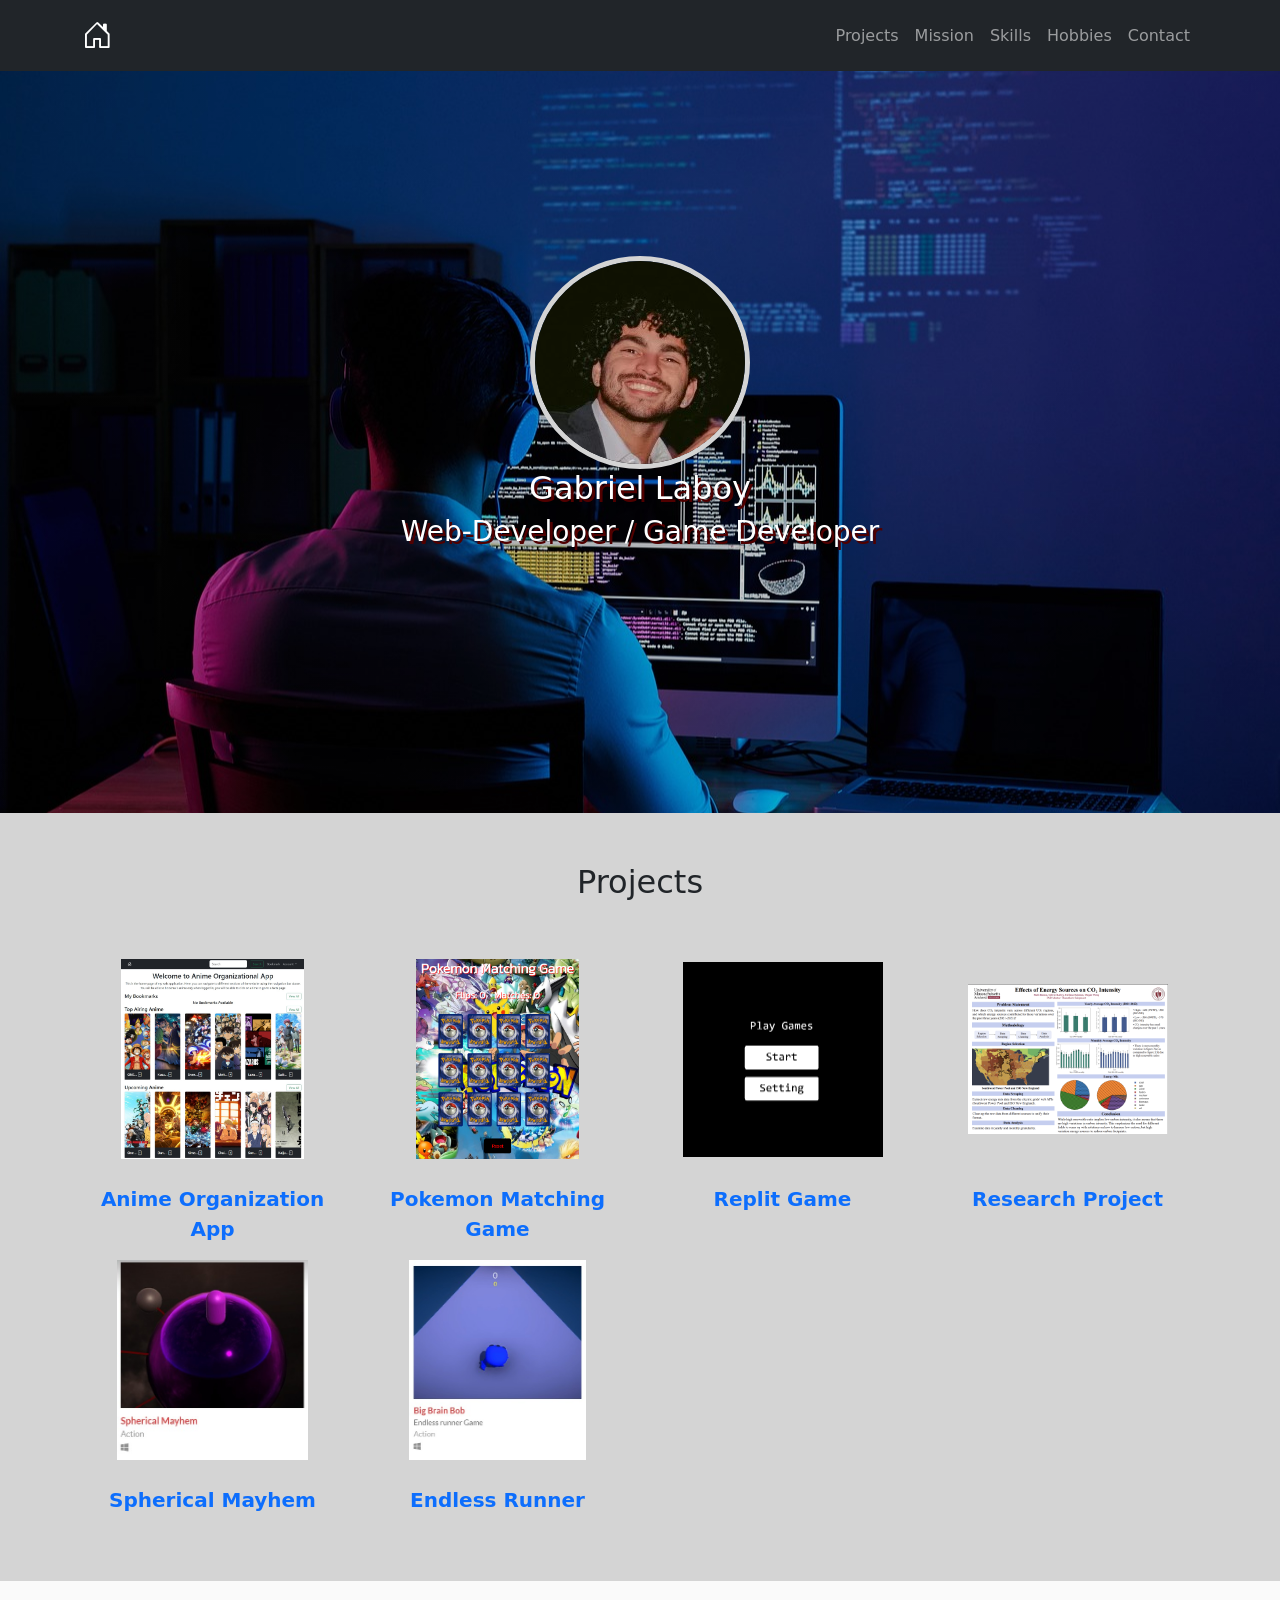
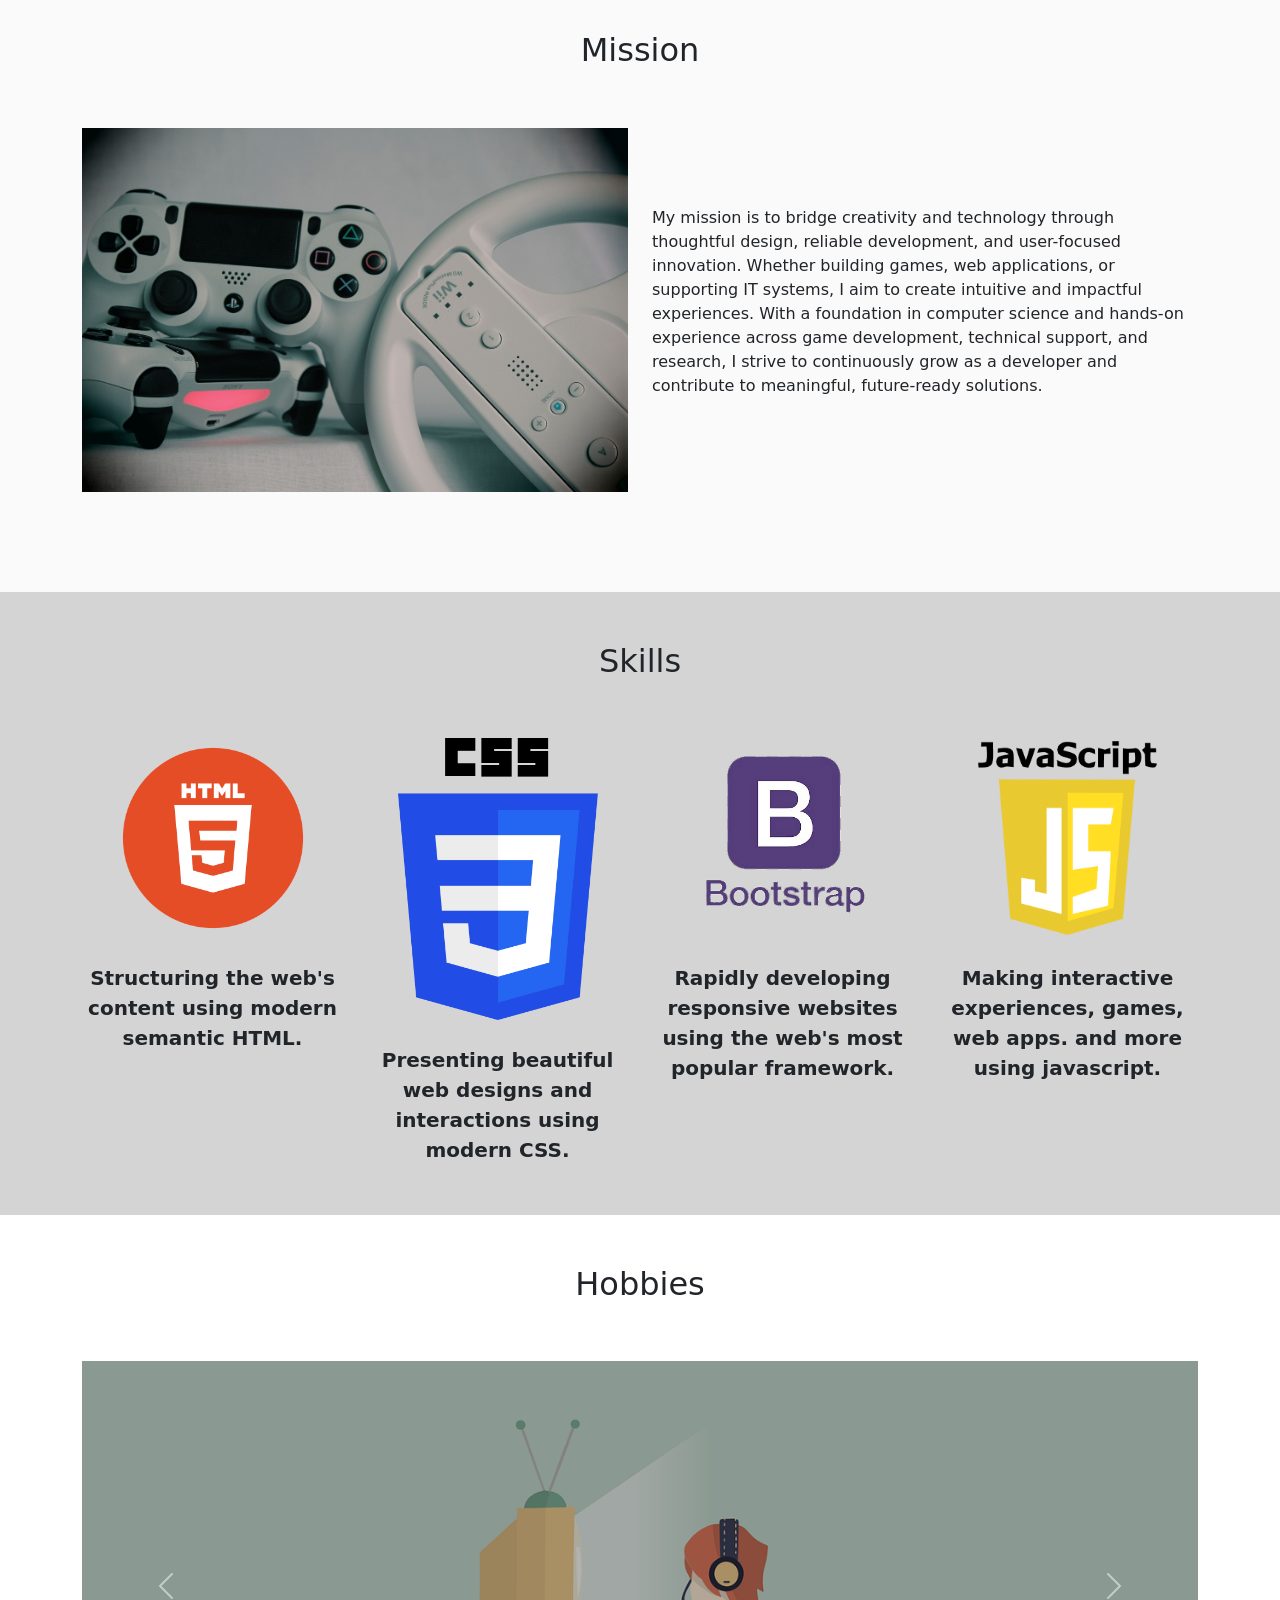
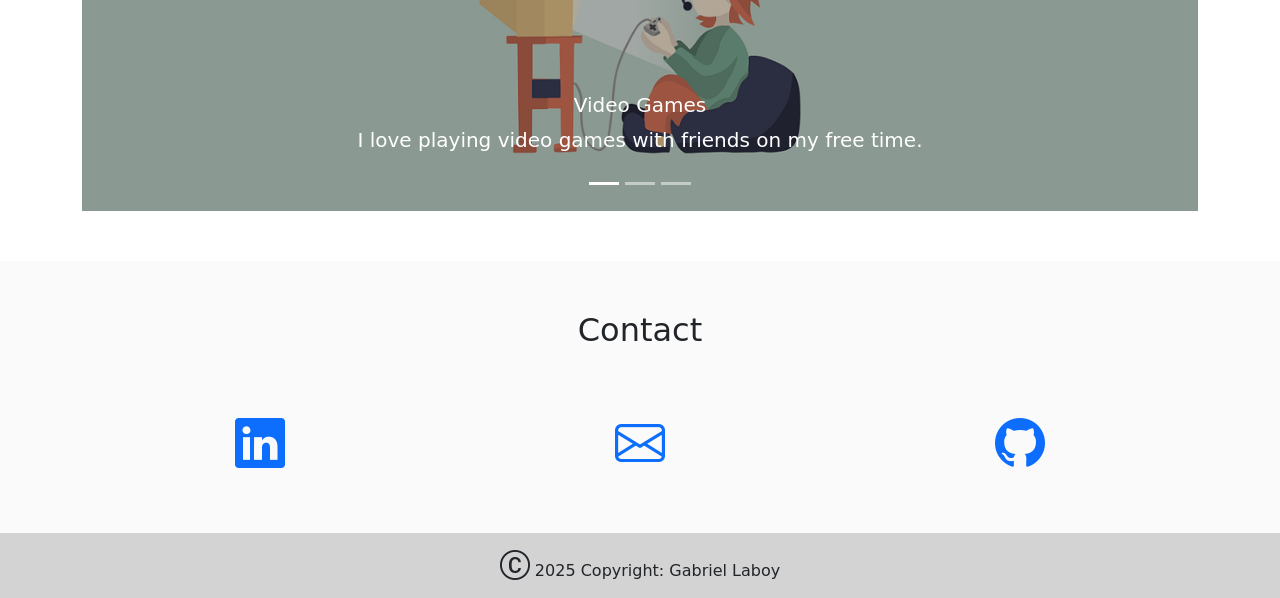
<file: index.html>
<!DOCTYPE html>
<html>
  <head>
    <meta charset="utf-8">
    <meta name="viewport" content="width=device-width">  
    <meta name="milestone" content="Portfolio">
    <!-- TODO: Replace this with your title -->
    <title>Gabriel Laboy Portfolio</title>  
    <!-- 
			TODO: Add Bootstrap CSS link tag from: 
      https://getbootstrap.com/docs/5.2/getting-started/introduction/
		-->
    <link href="https://cdn.jsdelivr.net/npm/bootstrap@5.3.0/dist/css/bootstrap.min.css" rel="stylesheet" integrity="sha384-9ndCyUaIbzAi2FUVXJi0CjmCapSmO7SnpJef0486qhLnuZ2cdeRhO02iuK6FUUVM" crossorigin="anonymous">

    <!-- 
			TODO: Add Bootstrap Icons link tag from: 
			https://icons.getbootstrap.com/
			(Remember, the CDN link is towards the bottom of the page!)
		-->
    <link rel="stylesheet" href="https://cdn.jsdelivr.net/npm/bootstrap-icons@1.10.5/font/bootstrap-icons.css">

    <!-- Custom styles (these can extend the default Bootstrap styles) -->
    <link href="style.css" rel="stylesheet" type="text/css" />
  </head>

  <body class="scroll-top"
    data-bs-spy="scroll"
    data-bs-target=".navbar"
    data-bs-offset="100">

    <nav class="navbar navbar-expand-md fixed-top navbar-dark bg-dark">
      <div class="container">
        <a href="#hero-section" class="navbar-brand">
          <i class="bi bi-house-door"></i>
        </a>

        <button class="navbar-toggler" 
          data-bs-toggle="collapse" 
          data-bs-target="#nav-collapse">
          <span class="navbar-toggler-icon"></span>
        </button>
        
        <div class="collapse navbar-collapse" id="nav-collapse">
          <div class="navbar-nav ms-auto">
            <a href="#project-section-target" class="nav-link">Projects</a>
            <a href="#mission-section-target" class="nav-link">Mission</a>
            <a href="#skills-section-target" class="nav-link">Skills</a>
            <a href="#carousel-target" class="nav-link">Hobbies</a>
            <a href="#contact-section-target" class="nav-link">Contact</a>
          </div>
        </div>
      </div>
    </nav>
    <!-- Hero section -->
  	<section id="hero-section">
      <div class="container">
        <img src="img/image-3.jpg" alt="Head shot">
        <h2>Gabriel Laboy</h2>
        <h3>Web-Developer / Game Developer</h3>
      </div>
  	</section>

    <!-- Project Section -->
    <section id="project-section">
      <div id="project-section-target"></div>
      <div class="container text-center">
        <h2>Projects</h2>
        <div class="row align-items-start row-cols-md-2 row-cols-sm-1 row-cols-lg-4">
          <div class="col-12">
            <img src="img/AnimeApplication2.jpg" alt="Anime Organization App">
            <a href="https://github.com/glaboy02/my-web-application" target="_blank" rel="noopener noreferrer">
              <div class="caption">Anime Organization App</div>
            </a>
          </div>
          
          <div class="col-12">
            <img src="img/PokemonMatchingGame.png" alt="Pokemon Matching Game">
            <a href="https://glaboy02.github.io/matching-game.github.io/" target="_blank" rel="noopener noreferrer"><div class="caption">Pokemon Matching Game</div></a>
          </div>
          <!-- <div class="col-12">
            <img src="img/FloorIsLava.png" alt="FloorIsLava Game">
            <a href="https://play.unity.com/mg/other/floorislava-719" target="_blank" rel="noopener noreferrer"><div class="caption">Unity FloorIsLava Game</div></a>
          </div>
          <div class="col-12">
            <img src="img/UnityKartGame.png" alt="Unity Kart Game">
            <a href="https://play.unity.com/mg/karting/kart-game-466" target="_blank" rel="noopener noreferrer"><div class="caption">Unity Kart Game</div></a>
          </div> -->
          <div class="col-12">
            <img src="img/Replit-Game.png" alt="Replit-Game">
            <a href="https://glaboy02.github.io/replit-game/" target="_blank" rel="noopener noreferrer"><div class="caption">Replit Game</div></a>
          </div>
          <div class="col-12">
            <img src="img/research-project-image.png" alt="Research Project Image">
            <a href="https://github.com/glaboy02/research-project" target="_blank" rel="noopener noreferrer"><div class="caption">Research Project</div></a>
          </div>
          <div class="col-12">
            <img src="img/SphericalMayhem.jpg" alt="Spherical Mayhem Game">
            <a href="https://glaboy02.itch.io/spherical-mayhem" target="_blank" rel="noopener noreferrer">
              <div class="caption">Spherical Mayhem</div>
            </a>
          </div>
          <div class="col-12">
            <img src="img/endlessRunnerImage.jpg" alt="Endless Runner Game">
            <a href="https://glaboy02.itch.io/spherical-mayhem" target="_blank" rel="noopener noreferrer">
              <div class="caption">Endless Runner</div>
            </a>
          </div>
          <!-- <div class="col-12">
            <img id="css" src="img/css-image.png" alt="CSS logo">
            <div class="caption">Presenting beautiful web designs and interactions using modern CSS.</div>
          </div> -->
          
        </div>
        
      </div>
  	</section>
    
  	<!-- Mission/Meet-me section -->
    <section id="mission-section">
      <div id="mission-section-target"></div>
      <div class="container">
        <h2>Mission</h2>
        <div class="row text-center">
          <div class="image col-sm-6">
            <img src="img/image-2.jpg" alt="video game controllers">
          </div>
        
          <div class="text col-sm-6">
            <p>My mission is to bridge creativity and technology through thoughtful design, reliable development, and user-focused innovation. Whether building games, web applications, or supporting IT systems, I aim to create intuitive and impactful experiences. With a foundation in computer science and hands-on experience across game development, technical support, and research, I strive to continuously grow as a developer and contribute to meaningful, future-ready solutions.</p>
          </div>
          
        </div>
      </div>
  	</section>
  
    <!-- Skills section -->
    <section id="skills-section">
      <div id="skills-section-target"></div>
      <div class="container text-center">
        <h2>Skills</h2>
        <div class="row align-items-start row-cols-md-2 row-cols-sm-1 row-cols-lg-4">
          <div class="col-12">
            <img src="img/html-image.webp" alt="HTML logo">
            <div class="caption">Structuring the web's content using modern semantic HTML.</div>
          </div>
          <div class="col-12">
            <img id="css" src="img/css-image.png" alt="CSS logo">
            <div class="caption">Presenting beautiful web designs and interactions using modern CSS.</div>
          </div>
          <div class="col-12">
            <img src="img/bootstrap-image.png" alt="Bootstrap logo">
            <div class="caption">Rapidly developing responsive websites using the web's most popular framework.</div>
          </div>
          <div class="col-12">
            <img src="img/javascript-image.png" alt="JavaScript logo">
            <div class="caption">Making interactive experiences, games, web apps. and more using javascript.</div>
          </div>
        </div>
        
      </div>
  	</section>

    <!-- Carousel Section -->
    <section id="carousel">
      <div id="carousel-target"></div>
      <div class="container">
        <h2>Hobbies</h2>
        <div id="carouselExampleCaptions" class="carousel slide" data-bs-interval="false">
            <div class="carousel-indicators">
              <button type="button" data-bs-target="#carouselExampleCaptions" data-bs-slide-to="0" class="active" aria-current="true" aria-label="Slide 1"></button>
              <button type="button" data-bs-target="#carouselExampleCaptions" data-bs-slide-to="1" aria-label="Slide 2"></button>
              <button type="button" data-bs-target="#carouselExampleCaptions" data-bs-slide-to="2" aria-label="Slide 3"></button>
            </div>
            <div class="carousel-inner">
              <div class="carousel-item active">
                <img src="img/video-game-image.webp" class="d-block w-100" alt="...">
                <div class="carousel-caption d-md-block">
                  <h5>Video Games</h5>
                  <p>I love playing video games with friends on my free time.</p>
                </div>
              </div>
              <div class="carousel-item">
                <img src="img/rugby-image.avif" class="d-block w-100" alt="...">
                <div class="carousel-caption d-md-block">
                  <h5>Rugby</h5>
                  <p>In College I play on my schools rugby team for fun and it is great exercise.</p>
                </div>
              </div>
              <div class="carousel-item">
                <img src="img/anime-image.avif" class="d-block w-100" alt="...">
                <div class="carousel-caption d-md-block">
                  <h5>Anime / Manga</h5>
                  <p>I love to watch anime in my free time. I also like to read manga.</p>
                </div>
              </div>
            </div>
            <button class="carousel-control-prev" type="button" data-bs-target="#carouselExampleCaptions" data-bs-slide="prev">
              <span class="carousel-control-prev-icon" aria-hidden="true"></span>
              <span class="visually-hidden">Previous</span>
            </button>
            <button class="carousel-control-next" type="button" data-bs-target="#carouselExampleCaptions" data-bs-slide="next">
              <span class="carousel-control-next-icon" aria-hidden="true"></span>
              <span class="visually-hidden">Next</span>
            </button>
          </div>
      </div>
    </section>

    <!-- Contact Section -->
    <section id="contact-section">
      <div id="contact-section-target"></div>
      <div class="container text-center">
        <h2>Contact</h2>
        <div class="row align-items-start row-cols-md-3 row-cols-sm-1 row-cols-lg-3">
          <div class="col-12">
            <a href="https://www.linkedin.com/in/gabriel-laboy555" target="_blank" rel="noopener noreferrer">
              <i class="bi bi-linkedin"></i>
            </a>
          </div>
          <div class="col-12">
            <a href="mailto:glaboy02@gmail.com" target="_blank" rel="noopener noreferrer">
              <i class="bi bi-envelope"></i>
            </a>
          </div>
          <div class="col-12">
            <a href="https://github.com/glaboy02" target="_blank" rel="noopener noreferrer">
              <i class="bi bi-github"></i>
            </a> 
          </div>
        </div>
      </div>
    </section>
  
    <!-- Footer section -->
    <section id="footer-section">
      <i class="bi bi-c-circle"></i> 2025 Copyright: Gabriel Laboy
    </section>
  
    <!-- 
  		TODO: Paste Bootstrap JavaScript script tag from:
  		https://getbootstrap.com/docs/5.2/getting-started/introduction/
  	-->
      <script src="https://cdn.jsdelivr.net/npm/bootstrap@5.3.0/dist/js/bootstrap.bundle.min.js" integrity="sha384-geWF76RCwLtnZ8qwWowPQNguL3RmwHVBC9FhGdlKrxdiJJigb/j/68SIy3Te4Bkz" crossorigin="anonymous"></script>

	
  </body>
</html>
</file>
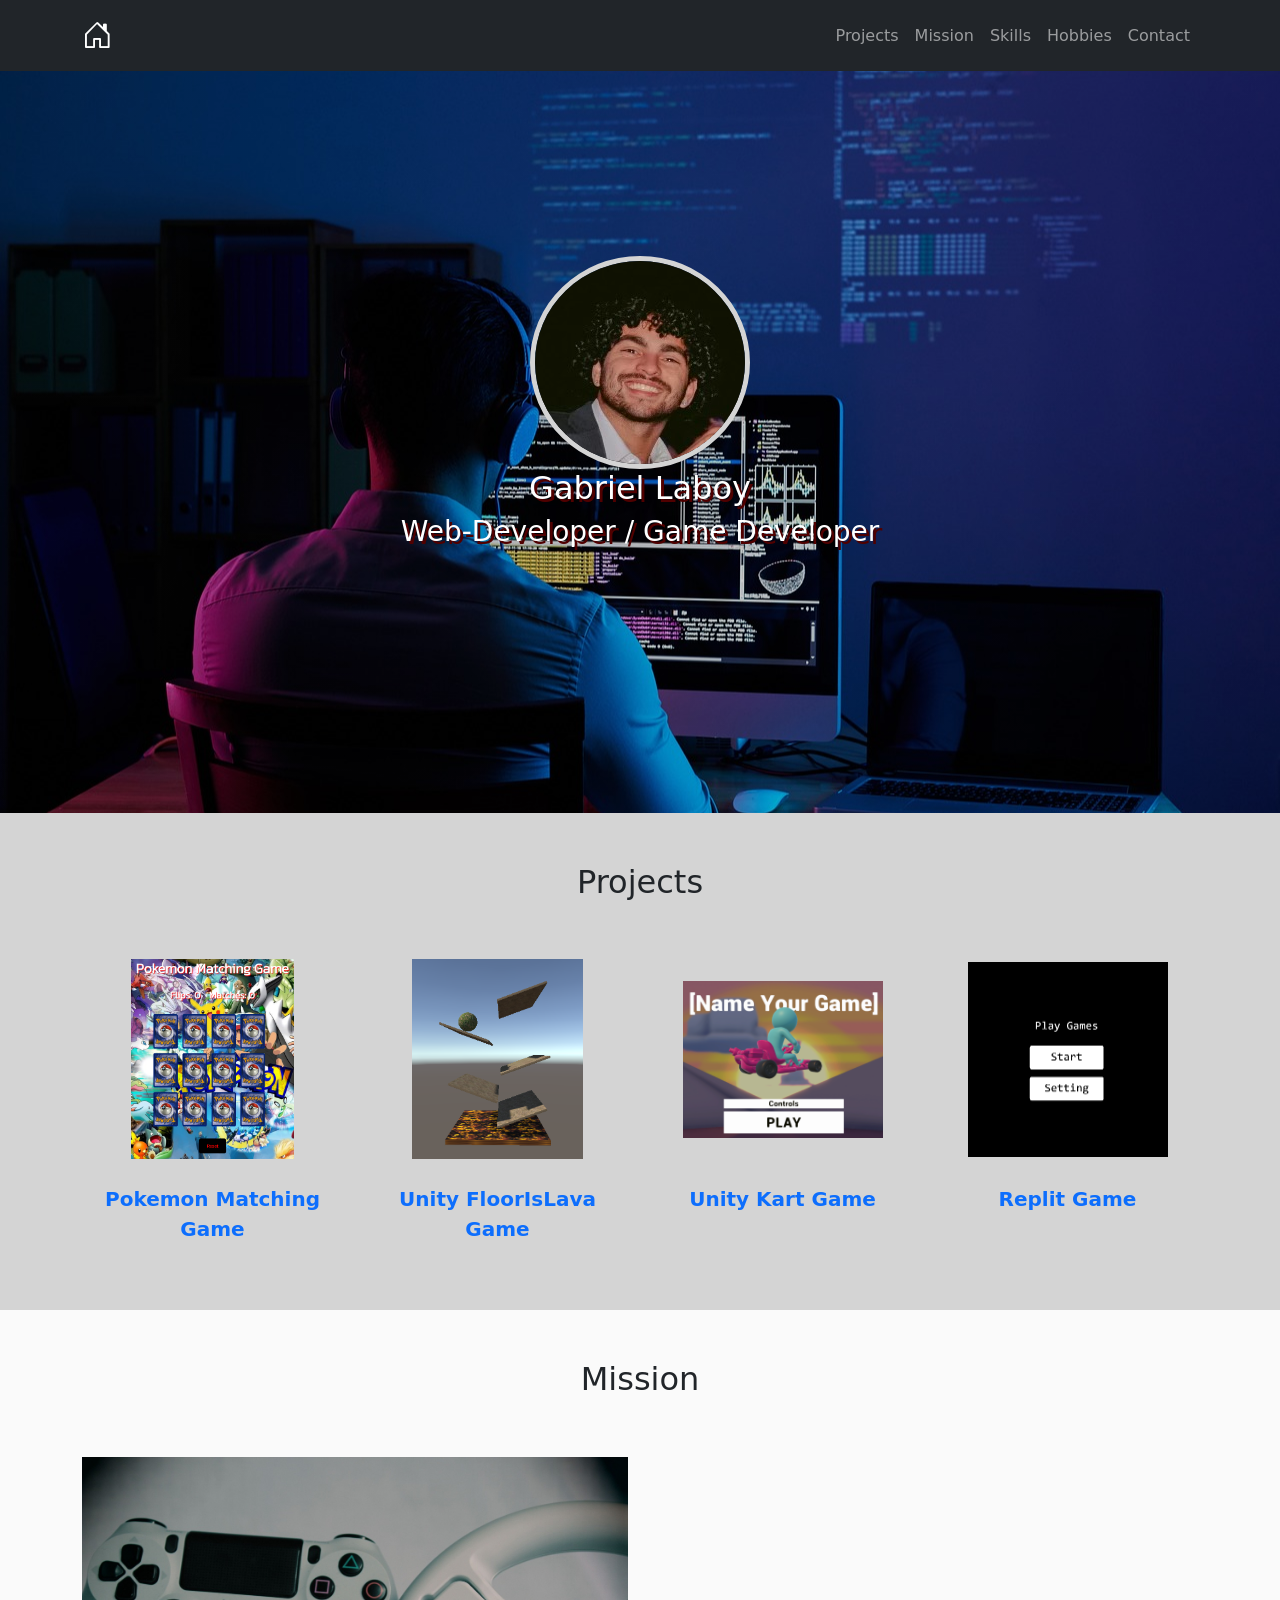
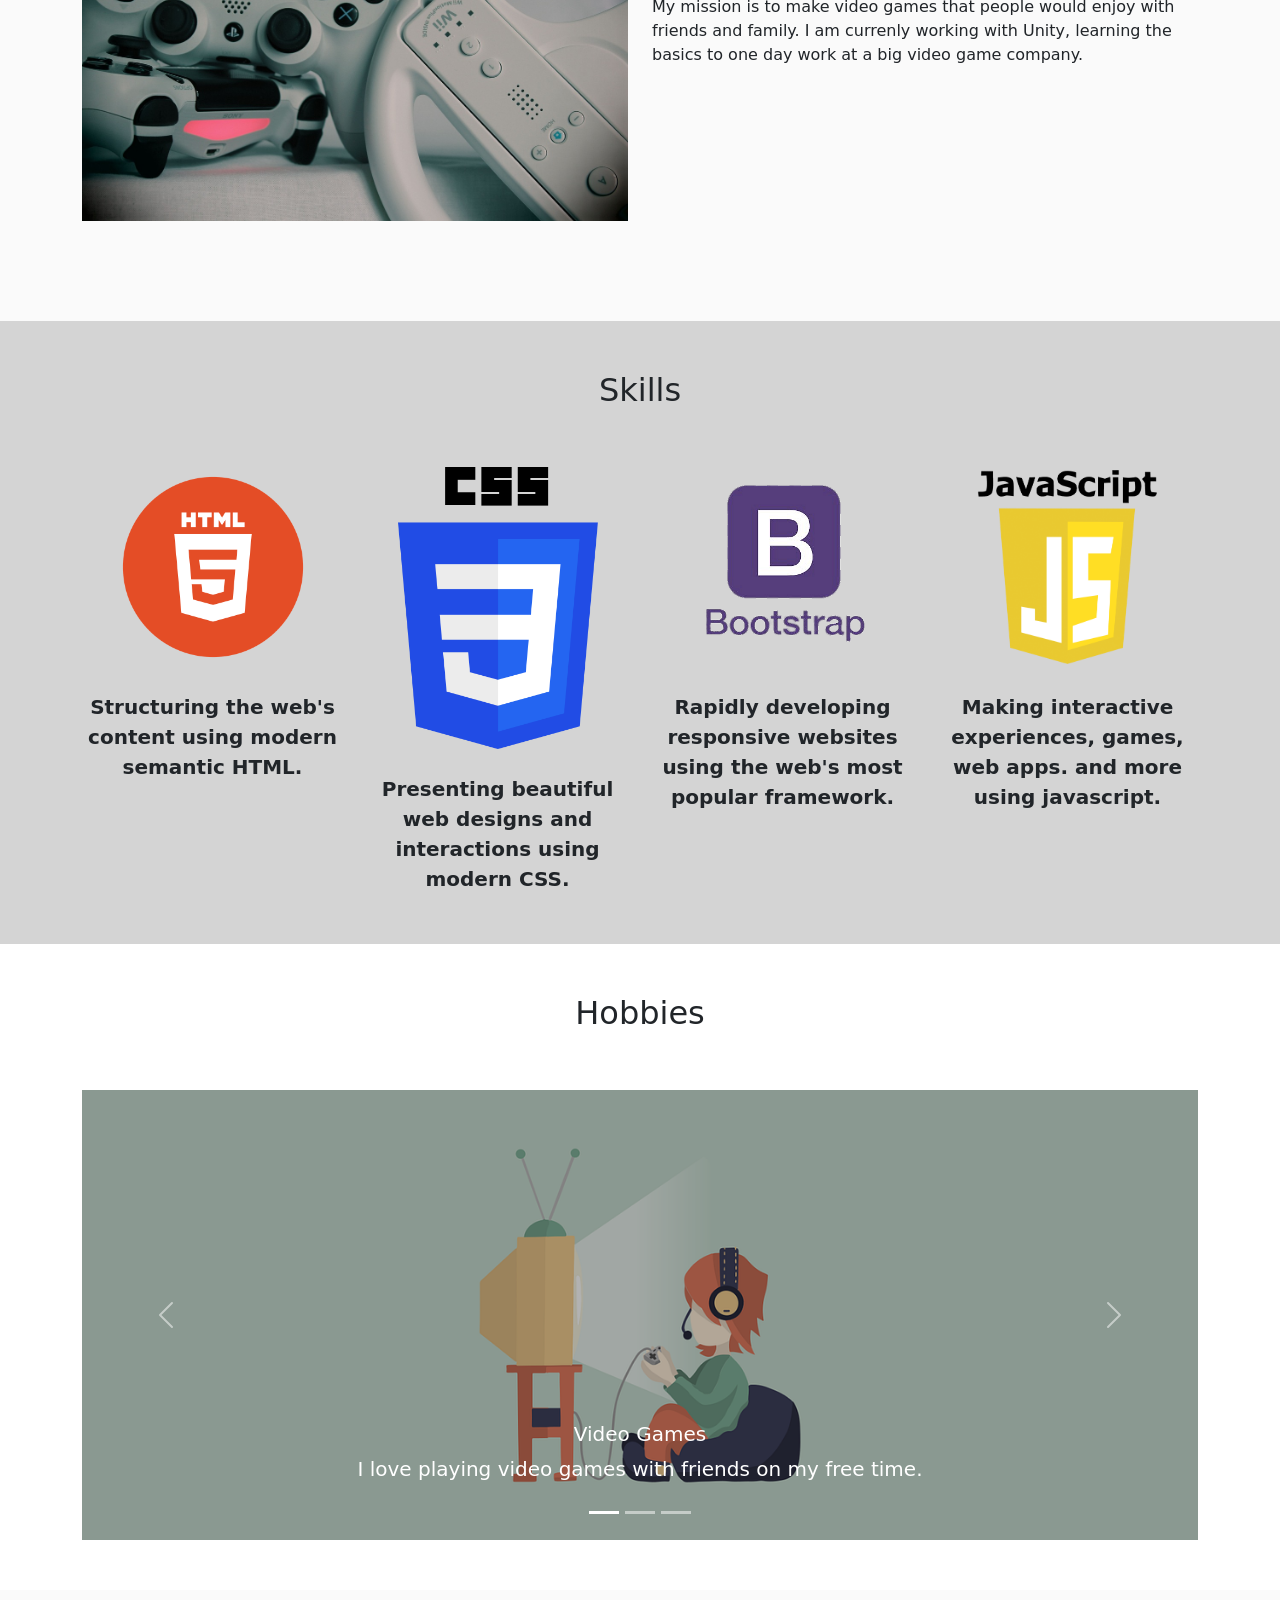
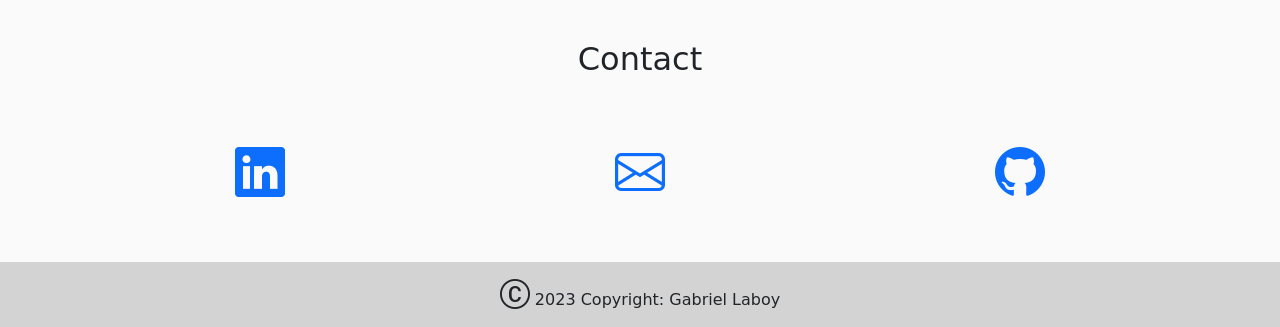
<file: index-Gaming-Desktop.html>
<!DOCTYPE html>
<html>
  <head>
    <meta charset="utf-8">
    <meta name="viewport" content="width=device-width">  
    <meta name="milestone" content="Portfolio">
    <!-- TODO: Replace this with your title -->
    <title>Gabriel Laboy Portfolio</title>  
    <!-- 
			TODO: Add Bootstrap CSS link tag from: 
      https://getbootstrap.com/docs/5.2/getting-started/introduction/
		-->
    <link href="https://cdn.jsdelivr.net/npm/bootstrap@5.3.0/dist/css/bootstrap.min.css" rel="stylesheet" integrity="sha384-9ndCyUaIbzAi2FUVXJi0CjmCapSmO7SnpJef0486qhLnuZ2cdeRhO02iuK6FUUVM" crossorigin="anonymous">

    <!-- 
			TODO: Add Bootstrap Icons link tag from: 
			https://icons.getbootstrap.com/
			(Remember, the CDN link is towards the bottom of the page!)
		-->
    <link rel="stylesheet" href="https://cdn.jsdelivr.net/npm/bootstrap-icons@1.10.5/font/bootstrap-icons.css">

    <!-- Custom styles (these can extend the default Bootstrap styles) -->
    <link href="style.css" rel="stylesheet" type="text/css" />
  </head>

  <body class="scroll-top"
    data-bs-spy="scroll"
    data-bs-target=".navbar"
    data-bs-offset="100">

    <nav class="navbar navbar-expand-md fixed-top navbar-dark bg-dark">
      <div class="container">
        <a href="#hero-section" class="navbar-brand">
          <i class="bi bi-house-door"></i>
        </a>

        <button class="navbar-toggler" 
          data-bs-toggle="collapse" 
          data-bs-target="#nav-collapse">
          <span class="navbar-toggler-icon"></span>
        </button>
        
        <div class="collapse navbar-collapse" id="nav-collapse">
          <div class="navbar-nav ms-auto">
            <a href="#project-section-target" class="nav-link">Projects</a>
            <a href="#mission-section-target" class="nav-link">Mission</a>
            <a href="#skills-section-target" class="nav-link">Skills</a>
            <a href="#carousel-target" class="nav-link">Hobbies</a>
            <a href="#contact-section-target" class="nav-link">Contact</a>
          </div>
        </div>
      </div>
    </nav>
    <!-- Hero section -->
  	<section id="hero-section">
      <div class="container">
        <img src="img/image-3.jpg" alt="Head shot">
        <h2>Gabriel Laboy</h2>
        <h3>Web-Developer / Game Developer</h3>
      </div>
  	</section>

    <!-- Project Section -->
    <section id="project-section">
      <div id="project-section-target"></div>
      <div class="container text-center">
        <h2>Projects</h2>
        <div class="row align-items-start row-cols-md-2 row-cols-sm-1 row-cols-lg-4">
          <div class="col-12">
            <img src="img/PokemonMatchingGame.png" alt="Pokemon Matching Game">
            <a href="https://glaboy02.github.io/matching-game.github.io/" target="_blank" rel="noopener noreferrer"><div class="caption">Pokemon Matching Game</div></a>
          </div>
          <div class="col-12">
            <img src="img/FloorIsLava.png" alt="FloorIsLava Game">
            <a href="https://play.unity.com/mg/other/floorislava-719" target="_blank" rel="noopener noreferrer"><div class="caption">Unity FloorIsLava Game</div></a>
          </div>
          <div class="col-12">
            <img src="img/UnityKartGame.png" alt="Unity Kart Game">
            <a href="https://play.unity.com/mg/karting/kart-game-466" target="_blank" rel="noopener noreferrer"><div class="caption">Unity Kart Game</div></a>
          </div>
          <div class="col-12">
            <img src="img/Replit-Game.png" alt="Replit-Game">
            <a href="https://glaboy02.github.io/replit-game/" target="_blank" rel="noopener noreferrer"><div class="caption">Replit Game</div></a>
          </div>
          <!-- <div class="col-12">
            <img id="css" src="img/css-image.png" alt="CSS logo">
            <div class="caption">Presenting beautiful web designs and interactions using modern CSS.</div>
          </div> -->
          
        </div>
        
      </div>
  	</section>
    
  	<!-- Mission/Meet-me section -->
    <section id="mission-section">
      <div id="mission-section-target"></div>
      <div class="container">
        <h2>Mission</h2>
        <div class="row text-center">
          <div class="image col-sm-6">
            <img src="img/image-2.jpg" alt="video game controllers">
          </div>
        
          <div class="text col-sm-6">
            <p>My mission is to make video games that people would enjoy with friends and family. I am currenly working with Unity, learning the basics to one day work at a big video game company.</p>
          </div>
          
        </div>
      </div>
  	</section>
  
    <!-- Skills section -->
    <section id="skills-section">
      <div id="skills-section-target"></div>
      <div class="container text-center">
        <h2>Skills</h2>
        <div class="row align-items-start row-cols-md-2 row-cols-sm-1 row-cols-lg-4">
          <div class="col-12">
            <img src="img/html-image.webp" alt="HTML logo">
            <div class="caption">Structuring the web's content using modern semantic HTML.</div>
          </div>
          <div class="col-12">
            <img id="css" src="img/css-image.png" alt="CSS logo">
            <div class="caption">Presenting beautiful web designs and interactions using modern CSS.</div>
          </div>
          <div class="col-12">
            <img src="img/bootstrap-image.png" alt="Bootstrap logo">
            <div class="caption">Rapidly developing responsive websites using the web's most popular framework.</div>
          </div>
          <div class="col-12">
            <img src="img/javascript-image.png" alt="JavaScript logo">
            <div class="caption">Making interactive experiences, games, web apps. and more using javascript.</div>
          </div>
        </div>
        
      </div>
  	</section>

    <!-- Carousel Section -->
    <section id="carousel">
      <div id="carousel-target"></div>
      <div class="container">
        <h2>Hobbies</h2>
        <div id="carouselExampleCaptions" class="carousel slide" data-bs-interval="false">
            <div class="carousel-indicators">
              <button type="button" data-bs-target="#carouselExampleCaptions" data-bs-slide-to="0" class="active" aria-current="true" aria-label="Slide 1"></button>
              <button type="button" data-bs-target="#carouselExampleCaptions" data-bs-slide-to="1" aria-label="Slide 2"></button>
              <button type="button" data-bs-target="#carouselExampleCaptions" data-bs-slide-to="2" aria-label="Slide 3"></button>
            </div>
            <div class="carousel-inner">
              <div class="carousel-item active">
                <img src="img/video-game-image.webp" class="d-block w-100" alt="...">
                <div class="carousel-caption d-md-block">
                  <h5>Video Games</h5>
                  <p>I love playing video games with friends on my free time.</p>
                </div>
              </div>
              <div class="carousel-item">
                <img src="img/rugby-image.avif" class="d-block w-100" alt="...">
                <div class="carousel-caption d-md-block">
                  <h5>Rugby</h5>
                  <p>In College I play on my schools rugby team for fun and it is great exercise.</p>
                </div>
              </div>
              <div class="carousel-item">
                <img src="img/anime-image.avif" class="d-block w-100" alt="...">
                <div class="carousel-caption d-md-block">
                  <h5>Anime / Manga</h5>
                  <p>I love to watch anime in my free time. I also like to read manga.</p>
                </div>
              </div>
            </div>
            <button class="carousel-control-prev" type="button" data-bs-target="#carouselExampleCaptions" data-bs-slide="prev">
              <span class="carousel-control-prev-icon" aria-hidden="true"></span>
              <span class="visually-hidden">Previous</span>
            </button>
            <button class="carousel-control-next" type="button" data-bs-target="#carouselExampleCaptions" data-bs-slide="next">
              <span class="carousel-control-next-icon" aria-hidden="true"></span>
              <span class="visually-hidden">Next</span>
            </button>
          </div>
      </div>
    </section>

    <!-- Contact Section -->
    <section id="contact-section">
      <div id="contact-section-target"></div>
      <div class="container text-center">
        <h2>Contact</h2>
        <div class="row align-items-start row-cols-md-3 row-cols-sm-1 row-cols-lg-3">
          <div class="col-12">
            <a href="https://www.linkedin.com/in/gabriel-laboy555" target="_blank" rel="noopener noreferrer">
              <i class="bi bi-linkedin"></i>
            </a>
          </div>
          <div class="col-12">
            <a href="mailto:glaboy02@gmail.com" target="_blank" rel="noopener noreferrer">
              <i class="bi bi-envelope"></i>
            </a>
          </div>
          <div class="col-12">
            <a href="https://github.com/glaboy02" target="_blank" rel="noopener noreferrer">
              <i class="bi bi-github"></i>
            </a> 
          </div>
        </div>
      </div>
    </section>
  
    <!-- Footer section -->
    <section id="footer-section">
      <i class="bi bi-c-circle"></i> 2023 Copyright: Gabriel Laboy
    </section>
  
    <!-- 
  		TODO: Paste Bootstrap JavaScript script tag from:
  		https://getbootstrap.com/docs/5.2/getting-started/introduction/
  	-->
      <script src="https://cdn.jsdelivr.net/npm/bootstrap@5.3.0/dist/js/bootstrap.bundle.min.js" integrity="sha384-geWF76RCwLtnZ8qwWowPQNguL3RmwHVBC9FhGdlKrxdiJJigb/j/68SIy3Te4Bkz" crossorigin="anonymous"></script>

	
  </body>
</html>
</file>
<file: style.css>
/* You can add custom CSS and extend Boostrap styles in this file. Remember, Bootstrap is just CSS at the end of the day! */



body{
  position: relative;
}
section#hero-section{
  background-image: 
    linear-gradient( rgba(0,0,0,0.2), rgba(0,0,0,0.2)),
    url("img/image-1.jpg");
  background-size: cover;
  background-position: center;
  width: 100%;
  padding: 20%;
  color: white;
  text-align: center;
}
section#footer-section{
  background-color: lightgray;
  padding: 10px;
  text-align: center;
}
.image img{
  width: 100%;
  height: 100%;
  object-fit: cover;
  object-position: center;
  float: left;
}
.text p{
  padding: auto;
  text-align: left;
}
section#project-section{
  background-color: #d4d4d4;
  padding: 50px 0;
}
section#project-section img{
  object-fit: contain;

}
section#project-section h2{
  padding-bottom: 50px;
}
section#project-section .caption {
  padding-top: 25px;
  font-weight: bold;
  font-size: 20px;
}
section#project-section a{
  text-decoration: none;
}
section#project-section .col-12 {
  padding-bottom: 1rem;
}

section#mission-section{
  background-color: #fafafa;
  padding-top: 50px;
  padding-bottom: 100px;
  text-align: center;
  overflow: hidden;
}
section#mission-section h2{
  padding-bottom: 50px;
}
section#mission-section .text{
  display: flex;
  align-items: center;
}
section#skills-section{
  background-color: #d4d4d4;
  padding: 50px 0;
}
section#skills-section h2{
  padding-bottom: 50px;
}
section#skills-section .caption {
  padding-top: 25px;
  font-weight: bold;
  font-size: 20px;
}
section#project-section img {
  max-width: 100%;
  max-height: 100%;
}
section#contact-section{
  background-color: #fafafa;
  padding: 50px;
}
section#contact-section h2{
  padding-bottom: 50px;
}
section#hero-section img{
  border-radius: 50%;
  border: 5px solid #d4d4d4;
}
section#hero-section h2, h3{
  text-shadow: 3px 3px rgb(80,0,0);
}
.col-12 img{
  width: 200px;
  height: 200px;
  object-fit: cover;
}
#css {
  height: auto;
}
.caption{
  text-align: center;
}

i{
  font-size: 30px;
}
.bi-github,
.bi-envelope,
.bi-linkedin {
  font-size: 50px;
}
#project-section-target,
#mission-section-target,
#skills-section-target,
#contact-section-target{
  position: relative;
  top: -100px;
}

.bi-github:hover,
.bi-envelope:hover,
.bi-linkedin:hover{
  color: green;
}
section#carousel {
  padding: 50px 0;
}
section#carousel h2{
  text-align: center;
  padding-bottom: 50px;
}
section#carousel p, h5{
  font-size: 20px;
}
.carousel-item img{
  height: 50vh;
  overflow: hidden;
  object-fit: cover;
  object-position: center;
}
.carousel-item:after {
  content:"";
  position:absolute;
  top:0;
  bottom:0;
  left:0;
  right:0;
  background:rgba(0,0,0,0.3);
}
.carousel-caption{
  z-index: 20;
}


#github{
  text-align: center;
  font-size: 100px;
}

@media (max-width: 600px){
  section#hero-section img{
    width: 150px;
  }
  section#hero-section{
    font-size: 16px;
  }
  section#mission-section .text{
  padding: 25px;
  }
  
}
</file>
